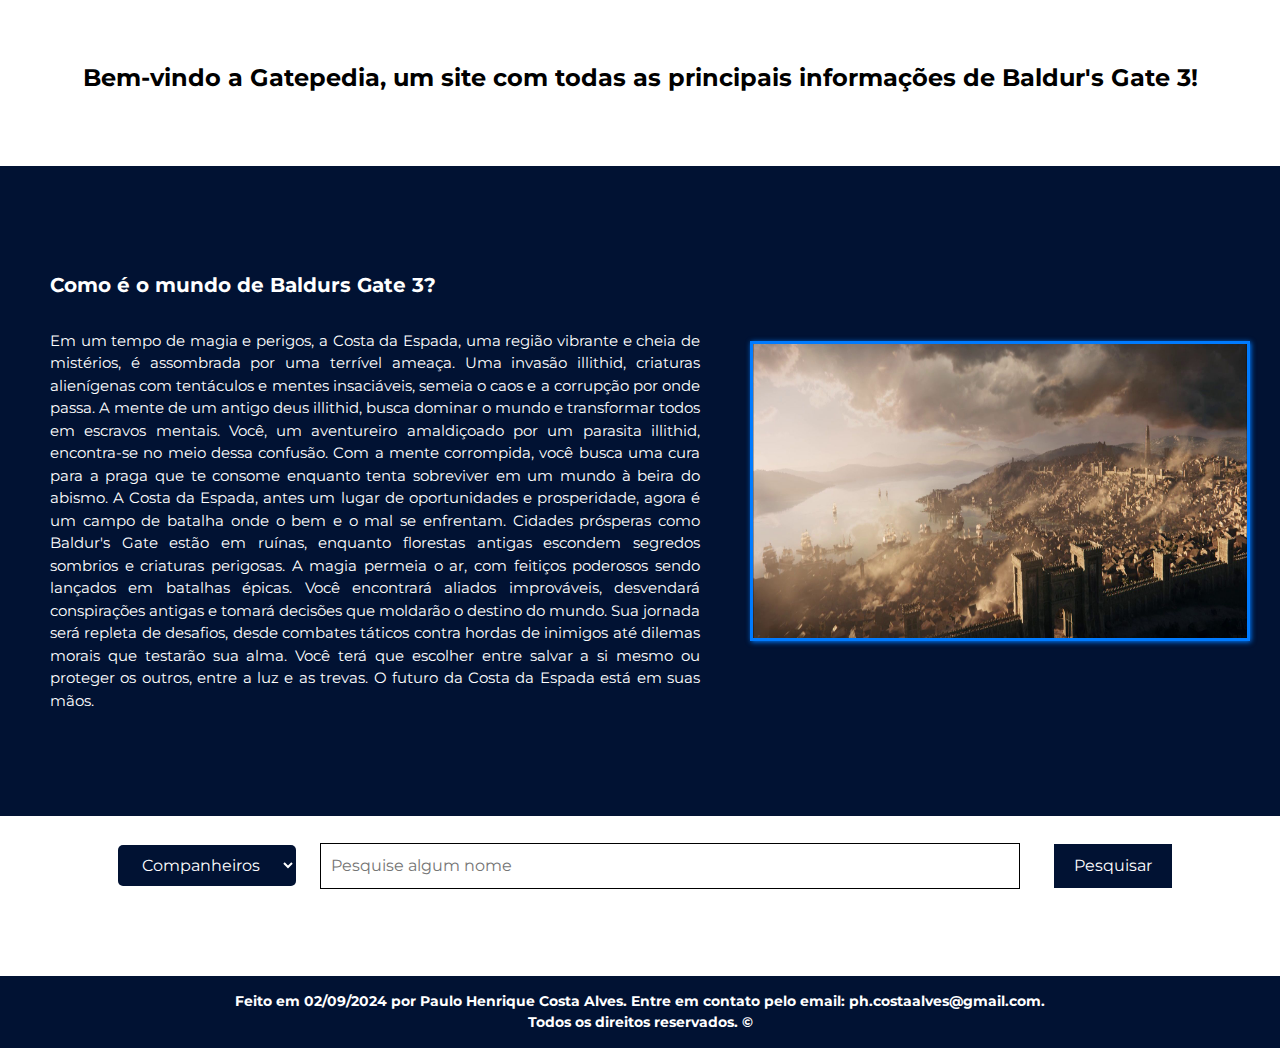
<file: index.html>
<!DOCTYPE html>
<html lang="pt-br">
<head>
    <meta charset="UTF-8">
    <meta name="viewport" content="width=device-width, initial-scale=1.0">

    <link rel="preconnect" href="https://fonts.googleapis.com">
    <link rel="preconnect" href="https://fonts.gstatic.com" crossorigin>
    <link href="https://fonts.googleapis.com/css2?family=Montserrat:ital,wght@0,100..900;1,100..900&display=swap" rel="stylesheet">

    <link rel="stylesheet" href="Css/style.css">
    <link rel="stylesheet" href="Css/reset.css">
    <link rel="shortcut icon" href="Img/logoBg3.jpg" type="image/x-icon">
    <title>Gatepedia</title>
</head>
<body>
    <main>
        <h1 class="titulo">Bem-vindo a Gatepedia, um site com todas as principais informações de Baldur's Gate 3!</h1>
        <section class="area-informacao">
            <div class="conteudo">
                <p class="titulo-descricao">Como é o mundo de Baldurs Gate 3?</p>
                <p class="texto-mundo">
                    Em um tempo de magia e perigos, a Costa da Espada, uma região vibrante e cheia de mistérios, é assombrada por uma terrível ameaça. Uma invasão illithid, criaturas alienígenas com tentáculos e mentes insaciáveis, semeia o caos e a corrupção por onde passa. A mente de um antigo deus illithid, busca dominar o mundo e transformar todos em escravos mentais.
                    Você, um aventureiro amaldiçoado por um parasita illithid, encontra-se no meio dessa confusão. Com a mente corrompida, você busca uma cura para a praga que te consome enquanto tenta sobreviver em um mundo à beira do abismo. A Costa da Espada, antes um lugar de oportunidades e prosperidade, agora é um campo de batalha onde o bem e o mal se enfrentam.
                    Cidades prósperas como Baldur's Gate estão em ruínas, enquanto florestas antigas escondem segredos sombrios e criaturas perigosas. A magia permeia o ar, com feitiços poderosos sendo lançados em batalhas épicas. Você encontrará aliados improváveis, desvendará conspirações antigas e tomará decisões que moldarão o destino do mundo.
                    Sua jornada será repleta de desafios, desde combates táticos contra hordas de inimigos até dilemas morais que testarão sua alma. Você terá que escolher entre salvar a si mesmo ou proteger os outros, entre a luz e as trevas. O futuro da Costa da Espada está em suas mãos.
                </p>
            </div>
            <img src="/Img/baldursGate.jpg" alt="Imagem de baldurs gate" class="imagem-mundo">
        </section>
        <section class="area-pesquisa">
            <div class="input">
                <select name="categoria" class="Tipo-pesquisa" id="categoriaPesquisa">
                    <option value="Companheiros">Companheiros</option>
                    <option value="NPCs">NPCs</option>
                    <option value="inimigos">Inimigos</option>
                    <option value="itens">Itens</option>
                </select>
                <input type="text" placeholder="Pesquise algum nome" class="input-pesquisa" id="campo-pesquisa"></input>
                <button class="botao-pesquisa" onclick="pesquisar()">Pesquisar</button>
            </div>
        </section>
        <section class="area-descricao" id="resultado-pesquisa"></section>
    </main>
    <footer class="copyright">
        <p align="center">Feito em 02/09/2024 por Paulo Henrique Costa Alves. Entre em contato pelo email: ph.costaalves@gmail.com. <br>Todos os direitos reservados. ©</p>
    </footer>
    <script src="Js/app.js"></script>
    <script src="Js/data.js"></script>
</body>
</html>
</file>
<file: Css/style.css>
body {
    display: flex;
    flex-direction: column;
    min-height: 100vh;
}

p {
    font-family: Montserrat;
}

/* main */
main {
    flex-grow: 1;
}

.titulo {
    font-family: Montserrat;
    font-size: 29px;
    display: flex;
    justify-content: center;
    align-items: center;
    margin-top: 60px;
}

/* area de descrição (main) */

.area-informacao {
    width: 100%;
    height: 550px;
    display: flex;
    align-items: center;
    justify-content: center;
    margin-top: 70px;
    background-color: #011233;
    padding: 30px;
}

.conteudo {
    padding: 20px;
    width: 70%;
    color: white;
}

.titulo-descricao {
    font-family: Montserrat;
    font-size: 25px;
    font-weight: bold;
}

.texto-mundo {
    font-family: Montserrat;
    padding-top: 30px;
    font-size: 17px;
    text-align: justify;
}

.imagem-mundo {
    width: 650px;
    height: 450px;
    margin-left: 30px;
    border: solid 3px #007bff;
    box-shadow: 1px 1px 5px #007bff;
}

/* area de pesquisa (main) */

.area-pesquisa{
    display: flex;
    flex-direction: column;
    align-items: center;
    justify-content: center;
    width: 100%;
    height: 100px;
}

.input{
    font-family: Montserrat;
}

.Tipo-pesquisa{
    margin: 20px 0px 0px 10px;
    padding: 10px 20px;
    font-size: 16px;
    background-color: #011233;
    color: white;
    border: none;
    cursor: pointer;
    border-radius: 5px;
}

.input-pesquisa {
    margin: 20px;
    padding: 10px;
    font-size: 16px;
    width: 700px;
    border: 1px solid #000000;
}

.botao-pesquisa {
    margin: 20px 0px 0px 10px;
    padding: 10px 20px;
    font-size: 16px;
    background-color: #011233;
    color: white;
    border: none;
    cursor: pointer;
}

.botao-pesquisa:hover {
    background-color: #007bff;
    transform: scale(1.1);
}

.conteúdo-pesquisa {
    margin-top: 20px;
    font-family: Montserrat;
    font-size: 16px;   
}

/* area de informação da pesquisa */

.area-descricao {
    width: 100%;
    display: flex;
    align-items: center;
    justify-content: center;
    padding: 30px;
    flex-wrap: wrap;
}

.descricao-pesquisa {
    padding: 20px;
    width: 60%;
    color: white;
    font-family: Montserrat;
    background-color: #011233;
    border: solid 3px #007bff;
    box-shadow: 1px 1px 5px #007bff;
    border-radius: 15px;
    margin-bottom: 50px;
    margin-top: 30px;
}

.personagem {
    font-size: 25px;
    font-weight: bold;
}

.descricao-personagem {
    font-size: 17px;
    text-align: justify;
}

.imagem-personagem {
    width: 400px;
    height: 250px;
    margin-right: 30px;
    border: solid 3px #007bff;
    box-shadow: 1px 1px 5px #007bff;
    margin-bottom: 30px;
}

/* footer */

footer {
    width: 100%;
    background-color: #011233;
    color: rgb(255, 255, 255);
    font-family: Montserrat;
    font-size: 14px;
    font-weight: bold;
    padding-top: 15px;
    padding-bottom: 15px;
}

/* Responsividade */

@media (max-width: 1500px) {
    
    .titulo {
        font-size: 24px;
    }

    .area-informacao {
        height: 650px;
    }

    .titulo-descricao {
        font-size: 20px;
    }

    .texto-mundo {
        font-size: 15px;
    }

    .imagem-mundo {
        width: 500px;
        height: 300px;
    }
}

@media (max-width: 1150px) {

    .titulo {
        font-size: 18px;
    }

    .area-informacao {
        display: flex;
        flex-direction: column;
        height: 700px;
    }

    .conteudo {
        width: 100%;
    }

    .imagem-mundo {
        width: 400px;
        height: 300px;
    }

    .area-pesquisa{
        margin-top: 50px;
    }

    .input-pesquisa {
        width: 500px;
    }
}

@media (max-width: 875px) {
    
    .titulo {
        font-size: 14px;
    }

    .imagem-mundo {
        width: 300px;
        height: 400px;
    }

    .input-pesquisa {
        width: 300px;
    }

    .Tipo-pesquisa{
        margin: 20px 0px 0px 0px;
    }
}
</file>
